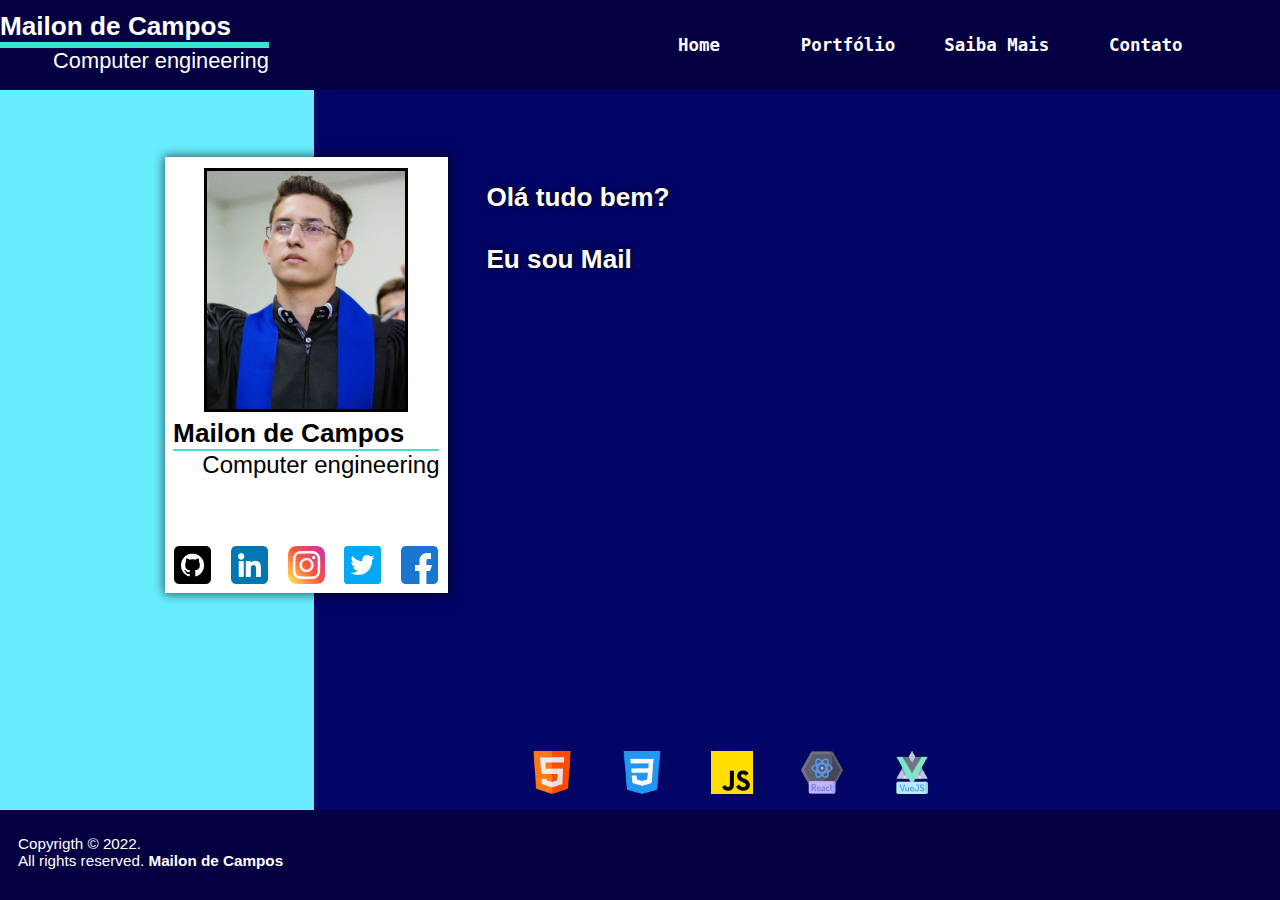
<file: index.html>
<!DOCTYPE html>
<html lang="pt-BR">

    <head>
        <meta charset="UTF-8">
        <meta name="viewport" content="width=device-width, initial-scale=1.0">
        <meta http-equiv="X-UA-Compatible" content="ie=edge">
        <link rel="stylesheet" href="/css/style.css">

        <title>Mailon de Campos</title>
    </head>


    <body>
        <div class="container">
            <header>
                <div class="logo">
                    <nav class="navegacao-logo-header">
                        <a class="link-logo-main" href="http://mailondecampos.com/">
                            <p class="nome-logo-header">Mailon de Campos</p>
                            <div class="divisao-logo-header"></div>
                            <p class="formacao-logo-header">Computer engineering</p>
                        </a>
                    </nav>
                </div>
                
                <div class="navegacao">
                    <nav class="navbar-header">
                        <ul>
                            <li>Home</li>
                            <li>Portfólio</li>
                            <li>Saiba Mais</li>
                            <li>Contato</li>
                        </ul>
                    </nav>
                </div>
            </header>

            <main>
                <div class="bg1-main">
                    <div class="bg1-bg2-main"></div>
                </div>
                <div class="bg2-main"></div>

                <div class="container-flutuante-main">
                    <div class="card-flutuante-main">
                        <div class="foto-card-main">
                            <div class="img-card-main">
                                <img src="/imagens/foto-perfil.jpg"></div>
                            </div>    
                        <div class="logo-card-main">
                            <p class="nome-logo-card-main">Mailon de Campos</p>
                            <div class="linha-logo-card-main"></div>
                            <p class="formacao-logo-card-main">Computer engineering</p>
                        </div>
                        <div class="midias-sociais-card-main">
                            <div class="icons-midias-sociais-main">
                                <a href="https://github.com/MailonBruno21"><img class="img-midias-sociais" src="/icons/github.png"></a>
                                <a href="https://www.linkedin.com/in/mailon-bruno-379527216/"><img img class="img-midias-sociais" src="/icons/linkedin.png"></a>
                                <a href="https://www.instagram.com/mailon.bruno/"><img img class="img-midias-sociais" src="/icons/instagram.png"></a>
                                <a href="https://twitter.com/Mailon_Bruno"><img img class="img-midias-sociais" src="/icons/twitter.png"></a>
                                <a href="https://www.facebook.com/mailon.brunopedridecampos"><img img class="img-midias-sociais" src="/icons/facebook.png"></a>
                            </div>
                        </div>
                    </div>
                    <div class="texto-apresentacao">
                        <div>
                            <p class="animacao-texto-digitando">Olá tudo bem?<p><br>
                            <p class="animacao-texto-digitando">              Eu sou Mailon Bruno, estudante de Engenharia da Computação cursando o 9º semestre no Instituto Federal de Mato Grosso, IFMT Campus Cuiabá. Estudo tecnologias relacionadas ao Desenvolvimento Web como: Javascript, HTML, CSS e frameworks como React e Vue JS.</p>
                        </div>
                    </div>
                    <div class="card-tecnologias-main">
                        <div class="icons-tecnologias">
                           <div><a href="https://www.w3schools.com/html/" ><img class="img-icons-tecnologias" id="tecnologia-html"  src="/icons/html.png"></a></div>
                           <div><a href="https://www.w3schools.com/css/" ><img class="img-icons-tecnologias" id="tecnologia-css"  src="/icons/css.png"></a></div>
                           <div><a href="https://www.javascript.com/" ><img class="img-icons-tecnologias" id="tecnologia-js"  src="/icons/js.png"></a></div>
                           <div><a href="https://reactjs.org/" ><img class="img-icons-tecnologias" id="tecnologia-react"  src="/icons/react.png"></a></div>
                           <div><a href="https://vuejs.org/" ><img class="img-icons-tecnologias" id="tecnologia-vue"  src="/icons/vue.png"></a></div>
                        </div>
                    </div>
                </div>
            </main>
            
            <footer>
                <div class="texto-footer">
                    <p>Copyrigth © 2022.</p>
                    <p>All rights reserved. <strong>Mailon de Campos</strong></p>
                </div>
            </footer>
        </div>

        <script src="/script/script.js"></script>
    </body>
</html>
</file>
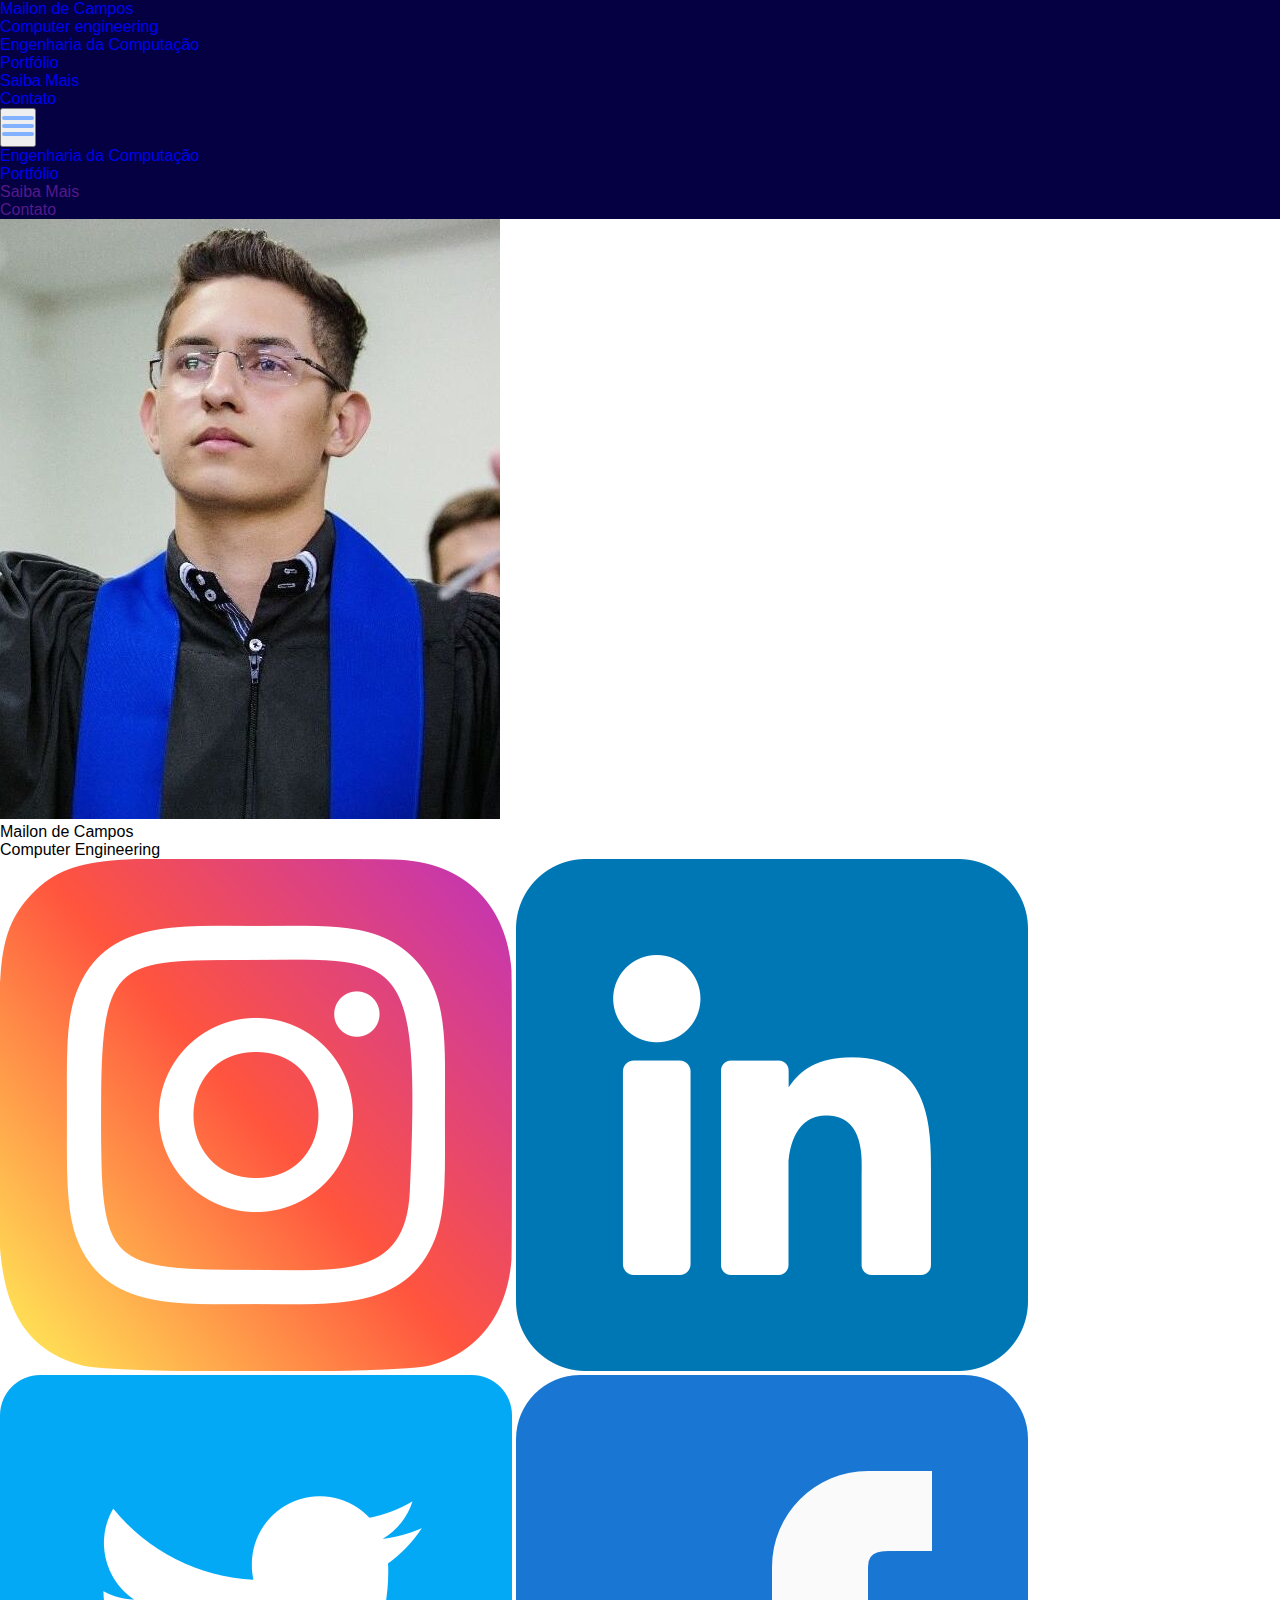
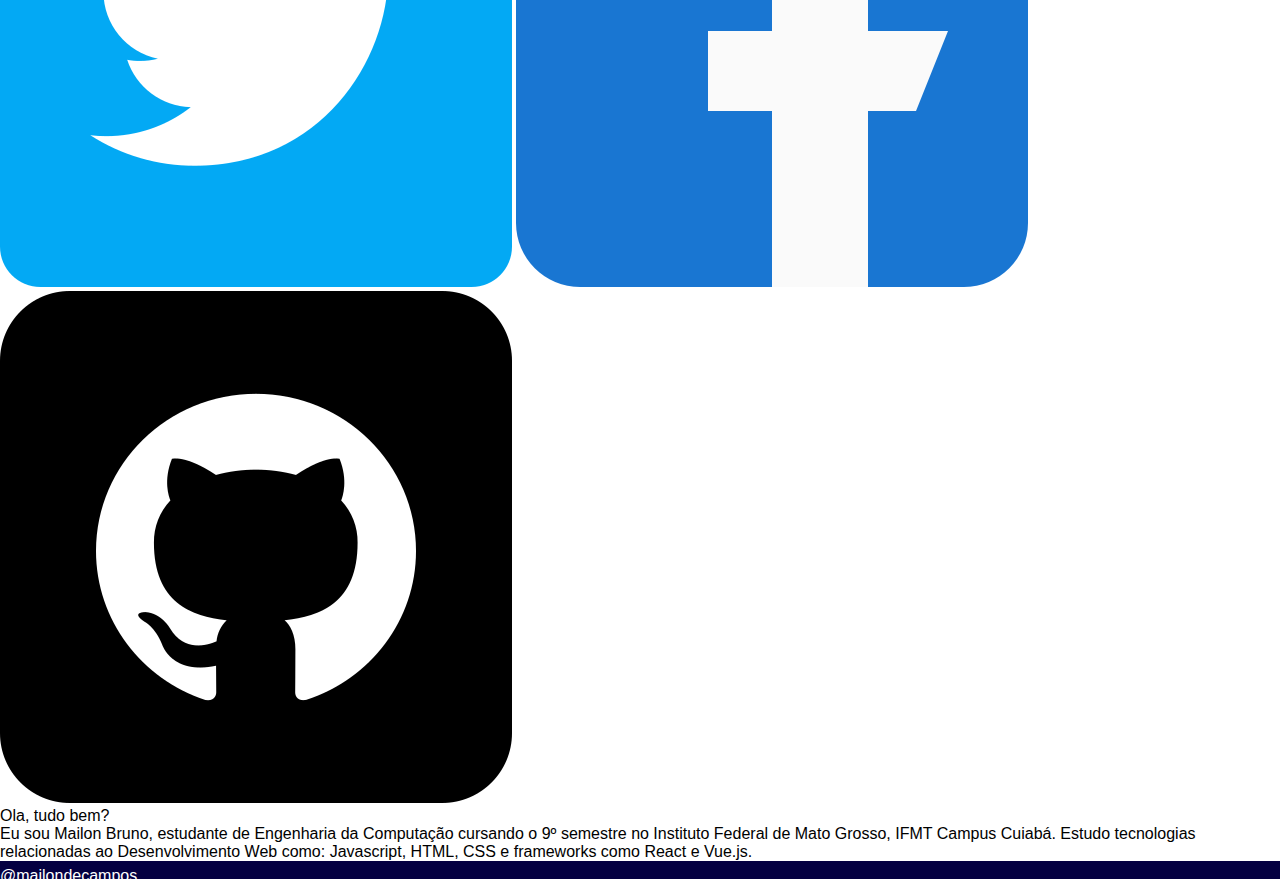
<file: index-v0-0-1.html>
<!DOCTYPE html>
<html lang="pt-BR">

<head>
    <meta charset="UTF-8">
    <meta name="viewport" content="width=device-width, initial-scale=1.0">
    <meta http-equiv="X-UA-Compatible" content="ie=edge">
    <link rel="stylesheet" href="/css/style.css">



    <title>Mailon de Campos</title>



</head>

<body>
    <header>
        <div class="div-cabecalho" id="id-cabecalho">

            <nav class="nav-logo">
                <a href="http://www.mailondecampos.com">
                    <p class="p-nome">Mailon de Campos</p>
                    <div class="linha-logo"></div>
                    <div class="div-formacao-logo">
                        <p class="p-formacao">Computer engineering</p>
                    </div>
                </a>
            </nav>

            <nav class="nav-menu">
                <nav class="nav-menu-gg">
                    <lu>
                        <li>
                            <a href="#Engenharia-da-computacao">Engenharia da Computação</a>
                        </li>
                        <li>
                            <a href="#Portfolio">Portfólio</a>
                        </li>
                        <li>
                            <a href="#SaibaMais">Saiba Mais</a>
                        </li>
                        <li>
                            <a href="#Contato">Contato</a>
                        </li>
                    </lu>
                </nav>

                <nav class="nav-dropbutton">
                    <button class="button-dropbutton button-limpo" onclick="menuDrop()"><img
                            src="/icons/menu.png"></button>
                </nav>
            </nav>
            <div class="aling-down" id=div-dropdown>
                <div class="div-menu-p">
                    <div><a href="#eng-comp" class="div-menu-p-ec">Engenharia da Computação</a></div>
                    <div><a href="#portfolio" class="div-menu-p-port">Portfólio</a></div>
                    <div><a href="" class="div-menu-p-sm">Saiba Mais</a></div>
                    <div><a href="" class="div-menu-p-cont">Contato</a></div>
                </div>
            </div>

        </div>
    </header>

    <div class="div-conteudo">

        <div class="div-engloba-conteudo">
            <div class="card-principal">
                <div class="div-foto-principal">
                    <img class="img-foto-principal" src="/imagens/foto-perfil.jpg">
                </div>
                <div>
                    <p class="p-nome-card">Mailon de Campos</p>
                </div>
                <div class="linha-logo-card"></div>
                <div>
                    <p class="p-profissao-card">Computer Engineering</p>
                </div>
                <div class="rede-sociais-card">
                    <a href="https://www.instagram.com/mailon.bruno/"><img class="icons" src="/icons/instagram.png"></a>
                    <a href="https://www.linkedin.com/in/mailon-bruno-379527216/"><img class="icons"
                            src="/icons/linkedin.png"></a>
                    <a href="https://twitter.com/Mailon_Bruno"><img class="icons" src="/icons/twitter.png"></a>
                    <a href="https://www.facebook.com/mailon.brunopedridecampos"><img class="icons"
                            src="/icons/facebook.png"></a>
                    <a href="https://github.com/MailonBruno21"><img class="icons" src="/icons/github.png"></a>

                </div>
            </div>

            <div class="div-text-apresentacao">
                <p class="text-boasvindas" id="animacao-boasvindas">Ola, tudo bem?</p>
                <p class="text-apresentacao" id="animacao-apresentacao">
                    Eu sou Mailon Bruno, estudante de Engenharia da Computação cursando o 9º semestre no Instituto Federal
                    de Mato Grosso, IFMT Campus Cuiabá. Estudo tecnologias relacionadas ao Desenvolvimento Web como:
                    Javascript, HTML, CSS e frameworks como React e Vue.js.
                </p>
            </div>
        </div>
        
        <div class="div-base">
            <div class="div-esquerda"></div>
            <div class="div-direita"></div>
        </div>

    </div>

    <footer>
        <div class="div-footer">
            <p class="p-footer">@mailondecampos</p>
        </div>
    </footer>

    <script src="/script/script.js"></script>



</body>

</html>
</file>
<file: css/style.css>
*{
    margin: 0;
    padding: 0;
    box-sizing: border-box;
    font-family: Arial, sans-serif;
}

ul{list-style: none;}
a{text-decoration: none; cursor: default;}
img{max-width: 100%;}



@media screen and (max-width: 480px) {
    
}


@media screen and (max-width: 720px) {
    
}


@media screen and (max-width: 1920px) {
    .container{
        display: grid;
        height: 100vh;
        grid-template-columns: 100%;
        grid-template-rows: 10% 80% 10%;
        grid-template-areas: 
                "header"
                "main"
                "footer"
        ;
    }

    /*Estilo aplicado ao cabecalho*/
    header{
        grid-area: header;
        display: grid;  
        grid-template-columns: 30% 70%;
        grid-template-rows: 100%;
        grid-template-areas:
                "logo navegacao navegacao-logo-header"
        ;
        background-color: rgb(4, 0, 65);
    }

    .logo{
        grid-area: logo;
        display: grid;
        grid-template-columns: 70%;
        grid-template-rows: 100%;
        grid-template-areas: 
                "navegacao-logo-header"
        ;
        cursor: default;
        /* align-self: center; */
    }



    /*Criando a logo */
    .navegacao-logo-header{
        grid-area: navegacao-logo-header;
        display: grid;
        grid-template-rows: 63%;
        grid-template-columns: 100%;
        grid-template-areas: 
                "link-logo-main"
        ;
        align-content: center;
    }

    .link-logo-main{
        grid-area: link-logo-main;
        display: grid;
        grid-template-columns: 100%;
        grid-template-rows: 45% 10% 45%;
        grid-template-areas: 
                "nome-logo-header"
                "divisao-logo-header"
                "formacao-logo-header"
        ;
        
        color: white;
    }

    .link-logo-main:hover{
        cursor: pointer;
    }
    
    .nome-logo-header{
        width: 90%;
        grid-area: nome-logo-header;
        font-size: calc(1.2vh + 1.2vw);
        font-weight: 600;
        display: grid;
        align-self: end;
    }

    .divisao-logo-header{
        grid-area: divisao-logo-header;
        height: 100%;
        width: 100%;
        background-color: turquoise;
        
    }

    .formacao-logo-header{
        grid-area: formacao-logo-header;
        display: grid;
        justify-self: end;
        font-size: calc(1.0vh + 1.0vw);
        font-weight: 400;
        display: grid;
    }
    /*FIM DO LOGO*/




    /*Estilo para NAV-BAR*/
    .navegacao{
        grid-area: navegacao;
        display: grid;
        grid-template-columns: 100%;
        grid-template-rows: 100%;
        grid-template-areas: 
                "navbar-header"
        ;
        color: white;
        
    }

    .navbar-header{
        grid-area: navbar-header;
        display: grid;
        grid-template-columns: 70%;
        grid-template-rows: 100%;
        justify-content: end;
        margin-right: 5%;
    }
    
    .navbar-header ul{
        display: grid;
        grid-template-columns: 25% 25% 25% 25%;
        grid-template-rows: 50%;
        font-size: calc(0.8vh + 0.8vw);
        font-weight: 550;
        align-content: center;
    }
    
    .navbar-header li{
        display: grid;
        align-content: center;
        justify-content: center;
        cursor: pointer;
        font-family: monospace;
        width: 80%;
    }

    .navbar-header li:hover{
        cursor: pointer;
        background-color: rgb(9, 0, 87);
        box-shadow: 0px 0px 10px 1px rgb(1, 224, 240);
    }
    /*FIM MENU DE NAVEGACAO*/




    /*Estilo do conteudo da pagina principal*/

    main{
        grid-area: main;
        height: 100%;
        display: grid;
        grid-template-columns: 35% 65%;
        grid-template-areas: 
                "bg1 bg2"
        ;
        /* overflow: hidden; */
    }

    .bg1-main{
        grid-area: bg1;
        display: grid;
        grid-template-columns: 30%;
        justify-content: end;
        background-color: rgb(104, 237, 255);
    }

    .bg2-main{
        background-color: rgb(3, 5, 102);
        
    }

    .bg1-bg2-main{
        background-color: rgb(3, 5, 102);
    }

    /*Estilo aplicado ao card principal da pagina home*/

    .container-flutuante-main{
        /* grid-area: container-flutuante-main; */
        position: absolute;
        width: 100%;
        height: 80%;
        display: grid;
        grid-template-columns: 35% 65%;
        grid-template-rows: 80% 20%;
        grid-template-areas: 
                "card-flutuante-main texto-apresentacao"
                "card-flutuante-main card-tecnologias-main"
        ;
        overflow-x: hidden;
        overflow-y: auto;
    }

    .card-tecnologias-main{
        grid-area: card-tecnologias-main;
        display: grid;
        grid-template-columns: 60%;
        grid-template-rows: 100%;
        grid-template-areas: 
                "icons-tecnologias"
        ;
        margin-left: 10%;
    }
    
    .icons-tecnologias{
        display: grid;
        grid-template-columns: 20% 20% 20% 20% 20%;
        grid-template-rows: 100%;
        overflow: hidden;
    }
    
    
    .icons-tecnologias div{
        display: grid;
        /* grid-template-rows: ; */
        /* grid-template-columns: 100%; */
        /* align-content: top; */
        cursor: default;
    }
    
    
    .icons-tecnologias div:nth-child(n) {
        margin-top: 10%;
        height: 38%;
        width: 47%
        
    }
    
    .icons-tecnologias div:nth-child(n):hover {
        margin-top: 7%;
        
    }
    .img-icons-tecnologias{
        /* margin-right: ; */
        /* padding: 10%; */
        max-height: 100%;
        max-width: 100%;
    }
    .img-icons-tecnologias:hover{
        cursor: pointer;
    }
    
    
    .card-flutuante-main{
        /* position: absolute; */
        height:calc(20vh +  20vw);
        width:calc(13vh + 13vw);
        margin-top: 15%;
        background-color: white;
        box-shadow: 0px 0px 10px 1px rgba(0, 0, 0, 0.63);
        display: grid;
        align-content: start;
        justify-self: end;
        grid-template-columns: 100%;
        grid-template-rows: 60% 15% 25%;
        grid-template-areas: 
                "foto-card-main"
                "logo-card-main"
            "midias-sociais-card-main"
        ;
    }

    .midias-sociais-card-main{
        grid-area: midias-sociais-card-main;
        display: grid;
        grid-template-columns: 100%;
        grid-template-rows: 100%;
        grid-template-areas: 
            "icons-midias-sociais-main";              
    }
            
    .icons-midias-sociais-main{
        grid-area: icons-midias-sociais-main;
        display: grid;
        grid-template-columns: 20% 20% 20% 20% 20%;
        align-self: end;
        margin-bottom: 2%;
        
    }
    .icons-midias-sociais-main > a{
        justify-self: center;
    }

    .img-midias-sociais{
        
        max-height: calc(1.7vh + 1.7vw);
        max-width: calc(1.7vh + 1.7vw);
    }

    .foto-card-main{
        grid-area: foto-card-main;
        /* height: calc(60% + 60%); */
        display: grid;
        grid-template-columns: 100%;
        grid-template-rows: 100%;
        grid-template-areas:
                "img-card-main";
        align-items: center;
    }

    .img-card-main{
        grid-area: img-card-main;
        justify-self: center;
        align-self: start;
        margin-top: 5%;
        width: calc(35% + 35%);
    }

    .img-card-main img{
        box-shadow: 0px 0px 0px 3px rgb(0, 0, 0);
    }

    .logo-card-main{
        grid-area: logo-card-main;
        /* height: 90px; */
        background-color: rgb(255, 255, 255);
        display: grid;
        grid-template-columns: 100%;
        grid-auto-rows: 46% 4% 50%;
        grid-template-areas: 
                "nome-logo-card-main"
                "linha-logo-card-main"
                "formacao-logo-card-main"
        ;
        align-items: start;
    }

    .nome-logo-card-main{
        grid-area: nome-logo-card-main;
        font-size: calc(1.2vh + 1.2vw);
        font-weight: 600;
        display: grid;
        align-self: end;
        margin-left: 3%;
        /* margin-top: 0px; */
    }

    .linha-logo-card-main{
        grid-area: linha-logo-card-main;
        justify-self: center;
        align-self: start;
        height: 100%;
        width: 94%;
        background-color: turquoise;
    }

    .formacao-logo-card-main{
        font-size: calc(1.1vh + 1.1vw);;
        font-weight: 400;
        margin-right: 3%;
        display: grid;
        justify-self: end;
        align-self: start;
    }
    
    /* .texto-apresentacao div{

    } */

    .texto-apresentacao{
        grid-area: texto-apresentacao;
        display: grid;
        grid-template-columns: calc(60vw);
        color: white;
        font-weight: 550;
        font-size: calc(1.2vh + 1.2vw);
        text-shadow: 0px 0px 4px rgb(0, 0, 0);
    }


    .texto-apresentacao div{
        margin-left: 5%;
        margin-top: 12%;
    }

    .texto-apresentacao > p{
        font-family: monospace;
        content: "|";
    }



    footer{
        grid-area: footer;
        display: grid;
        grid-template-rows: 30%;
        grid-template-columns: 28%;
        align-content: center;
        justify-content: start;
        background-color:rgb(4, 0, 65);
    }

    .texto-footer{
        display: grid;
        margin-left: 5%;
        grid-template-columns: 100%;
        grid-template-rows: 50% 50%;
    }
    
    .texto-footer:nth-child(1){
        display: grid;
        align-self: end;
        font-size: calc(0.7vh + 0.7vw);
        
    }    

    footer p{

        
        color: white;
    }
}
</file>
